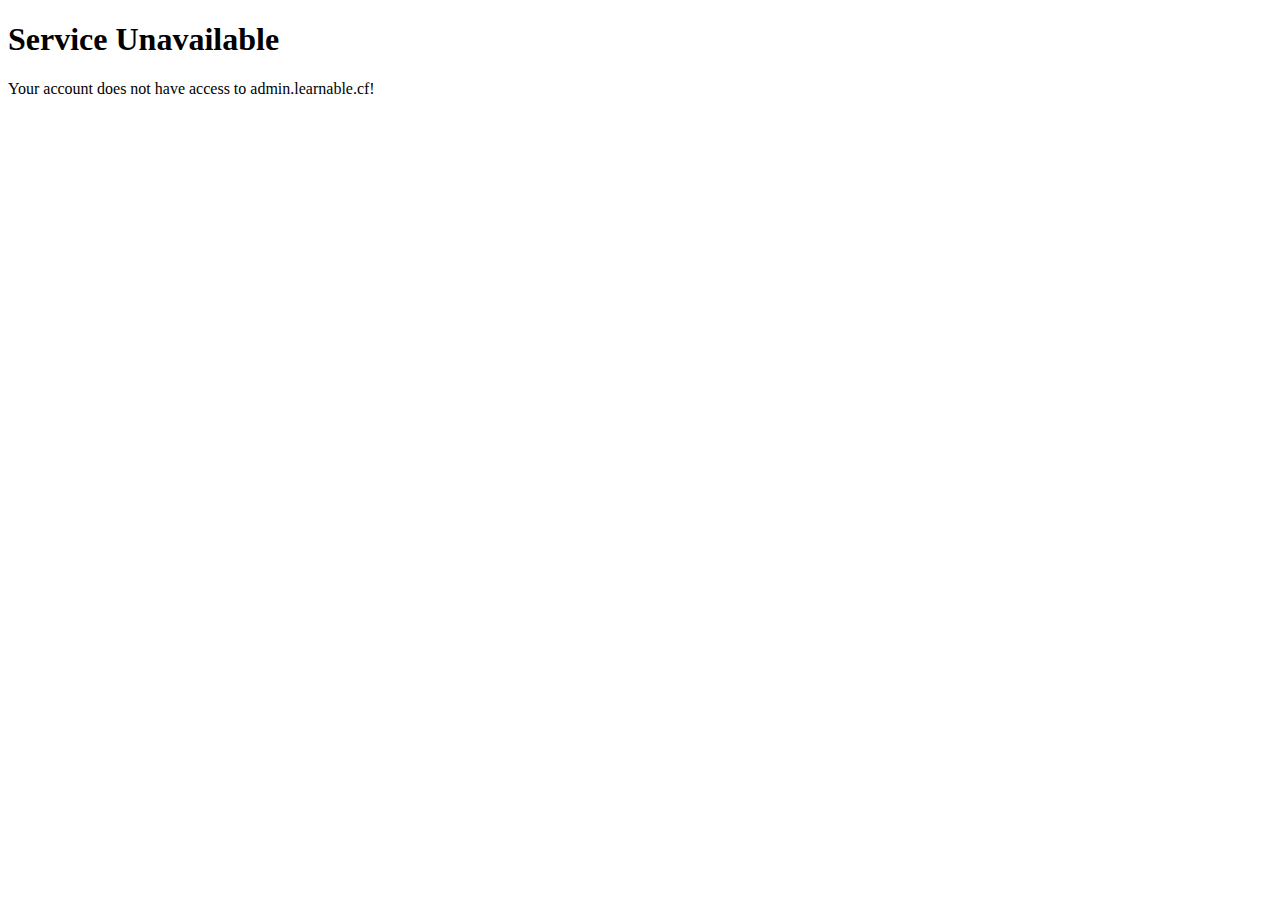
<file: index.html>
<!DOCTYPE html>
<html>

    <head>
        <meta charset="UTF-8">
        <link rel="icon" href="./learnableicon.png">
        <title>Admin Portal</title>
      </head>
      
<body>
    
    <h1>Service Unavailable</h1>
    <p>Your account does not have access to admin.learnable.cf!</p>
</html>
</file>
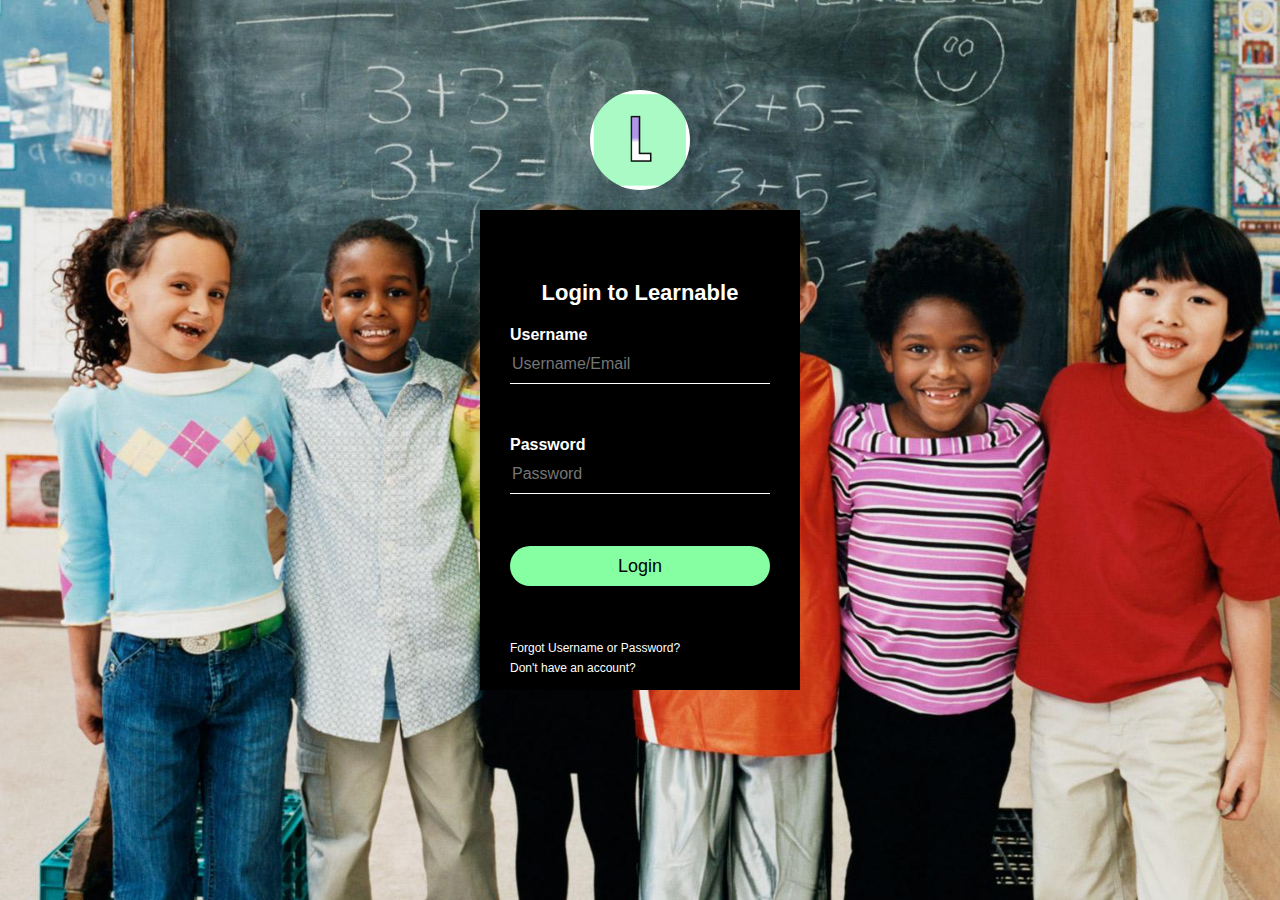
<file: login.html>
<html>

    <head>
        <meta charset="UTF-8">
        <link rel="icon" href="avatar.png">
        <title>Login To Learnable</title>
        <link rel="stylesheet" href="login.css">
      </head>
<body>
  <div class="loginbox">
    <image src="avatar.png" class="avatar">
      <h1>Login to Learnable</h1>
      <form>
        <p>Username</p>
        <input type="text" name="" placeholder="Username/Email">
        <p>Password</p>
        <input type="text" name="" placeholder="Password">
        <input type="Submit" name="" value="Login">
        <a href="#">Forgot Username or Password?</a><br>
        <a href="#">Don't have an account?</a><br>
      </form>
  </div>
</html>
</file>
<file: login.css>
body{
    margin: 0;
    padding: 0;
    background: url(login.jpg);
    background-size: cover;
    background-position: center;
    font-family: sans-serif;
}

.loginbox{
    width: 320px;
    height: 480px;
    background: #000;
    color: #fff;
    top: 50%;
    left: 50%;
    position: absolute;
    transform: translate(-50%,-50%);
    box-sizing:border-box;
    padding: 70px 30px;

}

.avatar{
    width: 100px;
    height: 100px;
    border-radius: 50%;
    position: absolute;
    top: -25%;
    left: calc(50% - 50px);

}

h1{
    margin: 0;
    padding: 0 0 20px;
    text-align: center;
    font-size: 22px;
}

.loginbox p{
    margin: 0;
    padding: 0;
    font-weight: bold;
}

.loginbox input{
    width: 100%;
    margin-bottom: 20%;
}

.loginbox input[type="text"], input[type="password"]
{
    border: none;
    border-bottom: 1px solid #fff;
    background: transparent;
    outline: none;
    height: 40px;
    color: #fff;
    font-size: 16px;
}
.loginbox input[type="submit"]
{
    border: none;
    outline: none;
    height: 40px;
    background: #85ffa1;
    font-size: 18px;
    border-radius: 20px;
}
.loginbox input[type="submit"]:hover
{
    cursor: pointer;
    background: #FFF;
    color: #000;
}    
.loginbox a{
    text-decoration: none;
    font-size: 12px;
    line-height: 20px;
    color: #FFF;
}

.loginbox a:hover 
{
   color: #808080; 
}
</file>
